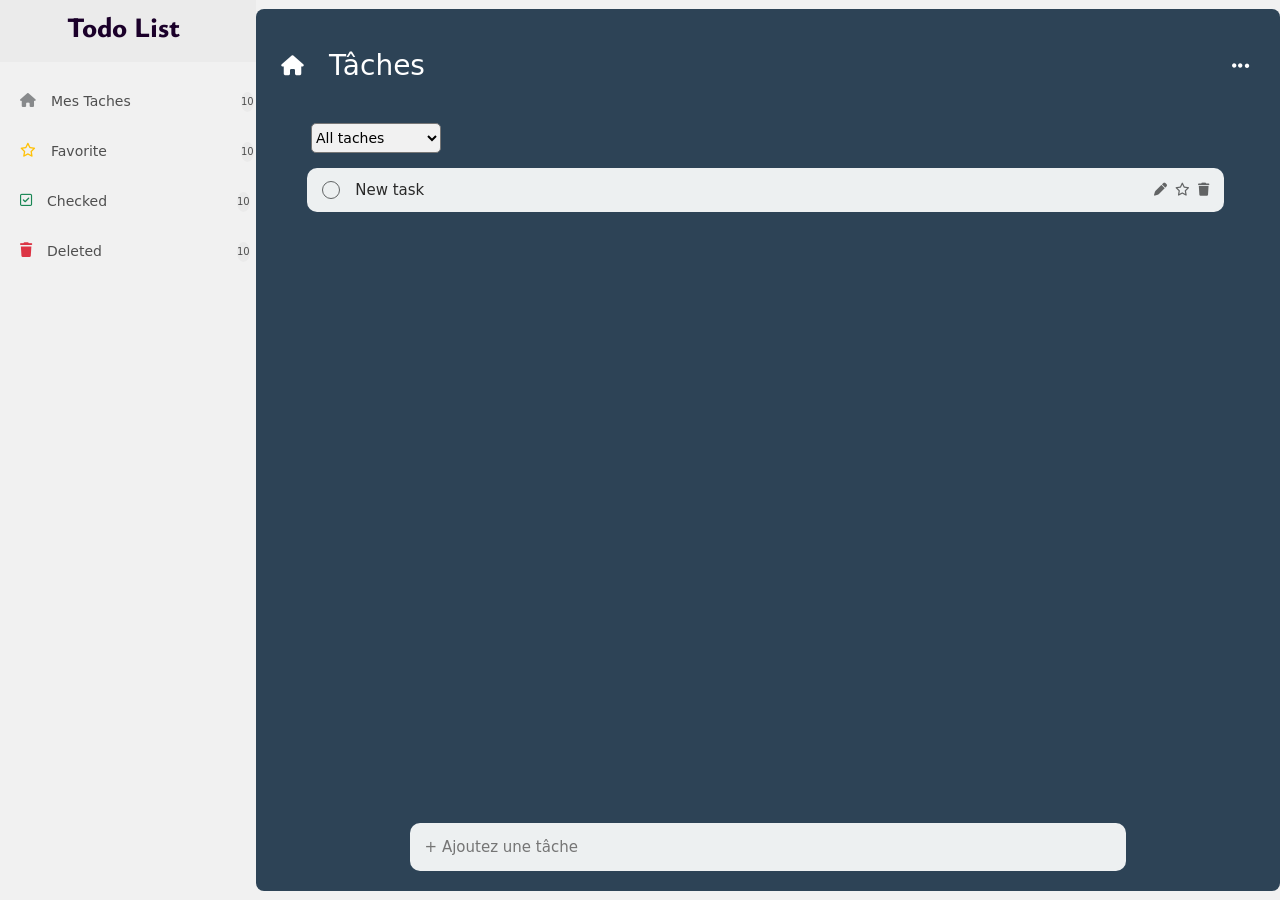
<file: index.html>
<!DOCTYPE html>
<html lang="en">

<head>
    <meta charset="UTF-8">
    <meta http-equiv="X-UA-Compatible" content="IE=edge">
    <meta name="viewport" content="width=device-width, initial-scale=1.0">
    <title>Document</title>
    <link rel="stylesheet" href="./public/css/app.css">
</head>

<body>
    <!-- **left section -->
    <section class="left">
        <div class="logo">
            <h1>Todo List</h1>
        </div>
        <div class="tache">
            <div class="icons">
                <i class="fa-solid fa-house text-dark opacity-50"></i>
                <h5>Mes Taches</h5>
            </div>
            <p>10</p>

        </div>
        <div class="tache">
            <div class="icons">
                <i class="fa-regular fa-star text-warning"></i>
                <h5>Favorite</h5>
            </div>
            <p>10</p>

        </div>
        <div class="tache ">
            <div class="icons">
                <i class="fa-regular fa-square-check text-success"></i>
                <h5>Checked</h5>
            </div>
            <p>10</p>

        </div>
        <div class="tache">
            <div class="icons">
                <i class="fa-solid fa-trash text-danger"></i>
                <h5>Deleted</h5>
            </div>
            <p>10</p>

        </div>

    </section>
    <!-- **Right section -->

    <section class="right color2 ">
        <!-- ^^ name  -->
        <div class="header ">
            <div class="titre">
                <i class="fa-solid fa-house"></i>
                <h5>Tâches</h5>
            </div>
            <i class="fa-solid fa-ellipsis"></i>
        </div>
        <!-- ^^ theme -->
        <div class="theme d-none ">
            <h6>Theme</h6>
            <div class="ligne1">
                <div class="square gradi1"></div>
                <div class="square gradi2"></div>
                <div class="square gradi3"></div>
                <div class="square gradi4"></div>
            </div>
            <div class="ligne1">
                <div class="square color1"></div>
                <div class="square color2"></div>
                <div class="square color3"></div>
                <div class="square color4"></div>
            </div>
            <div class="ligne1">
                <div class="square img1"></div>
                <div class="square img2"></div>
                <div class="square img3"></div>
                <div class="square img4"></div>
            </div>
            <div class="ligne1">
                <div class="square"></div>
                <div class="square"></div>
                <div class="square"></div>
                <div class="square"></div>
            </div>
        </div>

        <!-- ^^ select -->
        <div class="select_taches">
            <select class="select" id="selecy">
                <option value="All taches" id="all">All taches</option>
                <option value="Done" id="done">Done</option>
                <option value="wait" id="wait">waiting</option>
                <option value="Deleted" id="deleted">Deleted</option>
            </select>
        </div>

        <!-- ^^tasks -->
        <div class="tasks ">
            <div class="new-task">
                <div class="task">
                    <div class="name">
                        <div class="check">
                            <i class="fa-solid fa-check"></i>
                        </div>
                        <h1>New task</h1>
                    </div>
                    <div class="ideting">
                        <i class="fa-solid fa-pen"></i>
                        <i class="fa-regular fa-star"></i>
                        <i class="fa-solid fa-trash"></i>

                    </div>
                </div>
            </div>
            
        </div>


        <!-- ^^ add task -->

        <div class="add">
            <input type="text" placeholder="+ Ajoutez une tâche">
        </div>
    </section>




    <script type="module" src="./public/js/app.js"></script>
    <script src="./node_modules/bootstrap/dist/js/bootstrap.bundle.js"></script>
</body>

</html>
</file>
